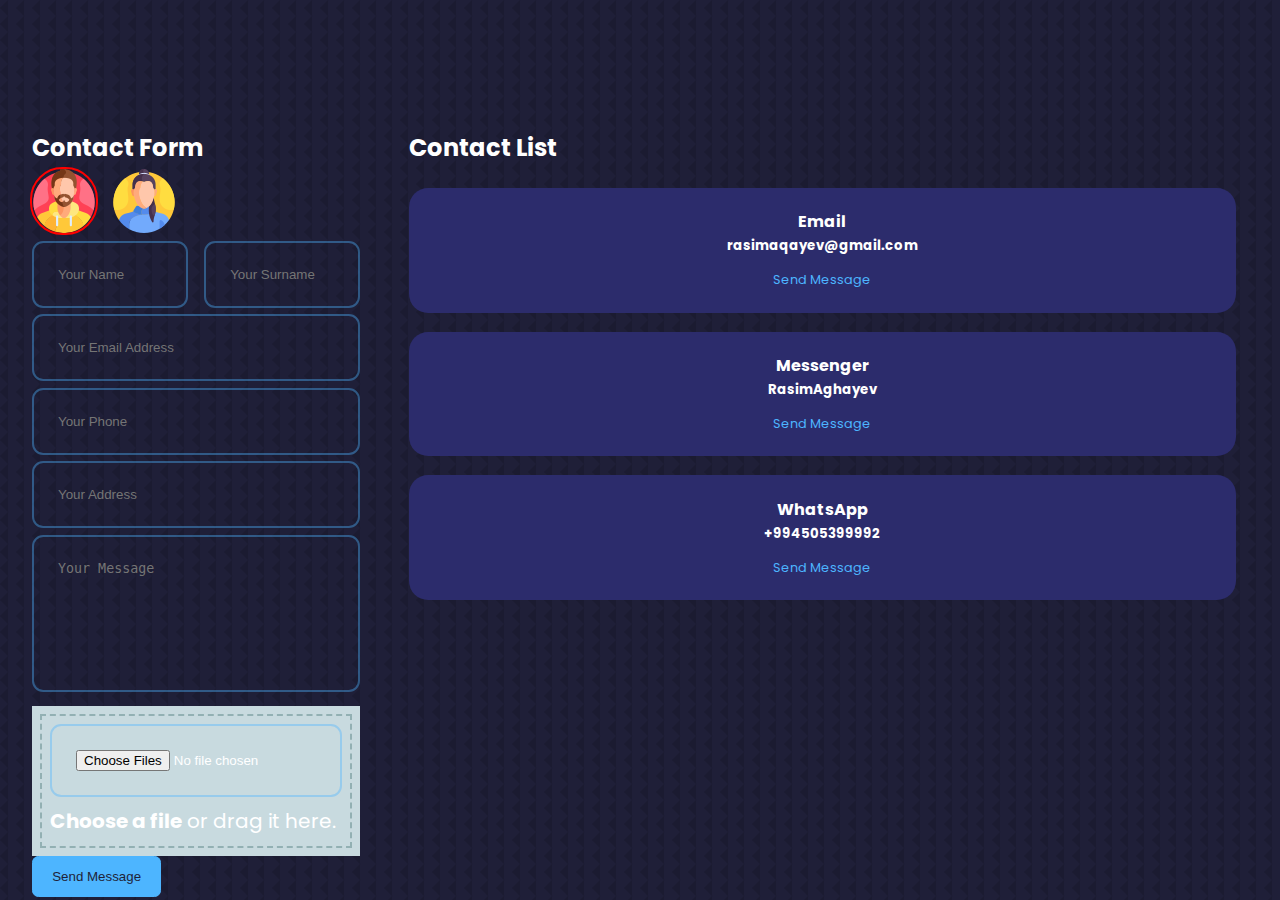
<file: fe/index.html>
<!DOCTYPE html>
<html lang="en">
<head>
    <meta charset="UTF-8">
    <title>Phone Books</title>
    <link rel='stylesheet' href='style.css' type='text/css' media='all' />
    <script>(function(e){
        const r = e.querySelectorAll("html")[0];r.className=r.className.replace(/(^|\s)no-js(\s|$)/,"$1js$2")})(document,window,0);</script>
</head>
<body>
<section id='contact'>
    <div class="container contact__container">
        <form action="http://localhost:8080" method="post" class="from__container">
            <h2>Contact Form</h2>
            <div class="two_column">
                <label>
                    <input type="radio" name="gender" value="M" checked>
                    <img src="img/man.png" alt="">
                </label>
                <label>
                    <input type="radio" name="gender" value="W">
                    <img src="img/woman.png" alt="">
                </label>
            </div>

            <div class="two_column">
                <label>
                    <input type="text" name='name' placeholder="Your Name" required/>
                </label>
                <label>
                    <input type="text" name='surname' placeholder="Your Surname" required/>
                </label>
            </div>
            <label>
                <input type="email" name="email" placeholder="Your Email Address" required/>
            </label>
            <label>
                <input type="tel" name="phone" placeholder="Your Phone" required/>
            </label>
            <label>
                <input type="text" name="address" placeholder="Your Address" required/>
            </label>
            <label for="message"></label>
            <textarea name="message" id="message" cols="30" rows="7" placeholder="Your Message" required></textarea>
            <div class="box">
                <div class="box__input">
                    <input class="box__file" type="file" name="files[]" id="file" data-multiple-caption="{count} files selected" multiple />
                    <label for="file"><strong>Choose a file</strong><span class="box__dragndrop"> or drag it here</span>.</label>
                </div>
                <div class="box__uploading">Uploading…</div>
                <div class="box__success">Done!</div>
                <div class="box__error">Error! <span></span>.</div>
            </div>
            <button class="btn btn-primary" type="submit">Send Message</button>
        </form>
        <div class="contact__lists">
            <h2>Contact List</h2>
            <article class="contact__list">
                <h4>Email</h4>
                <h5>rasimaqayev@gmail.com</h5>
                <a href="mailto:rasimaqayev@gmail.com" target='blank'>Send Message</a>
            </article>
            <article class="contact__list">
                <h4>Messenger</h4>
                <h5>RasimAghayev</h5>
                <a href="https://m.me/rasim.aghayev" target='blank'>Send Message</a>
            </article>
            <article class="contact__list">
                <h4>WhatsApp</h4>
                <h5>+994505399992</h5>
                <a href="https://wa.me/994505399992?text=CV%20React" target='blank'>Send Message</a>
            </article>
        </div>
    </div>
</section>
<script type="application/javascript" src='app.js'></script>
</body>
</html>
</file>
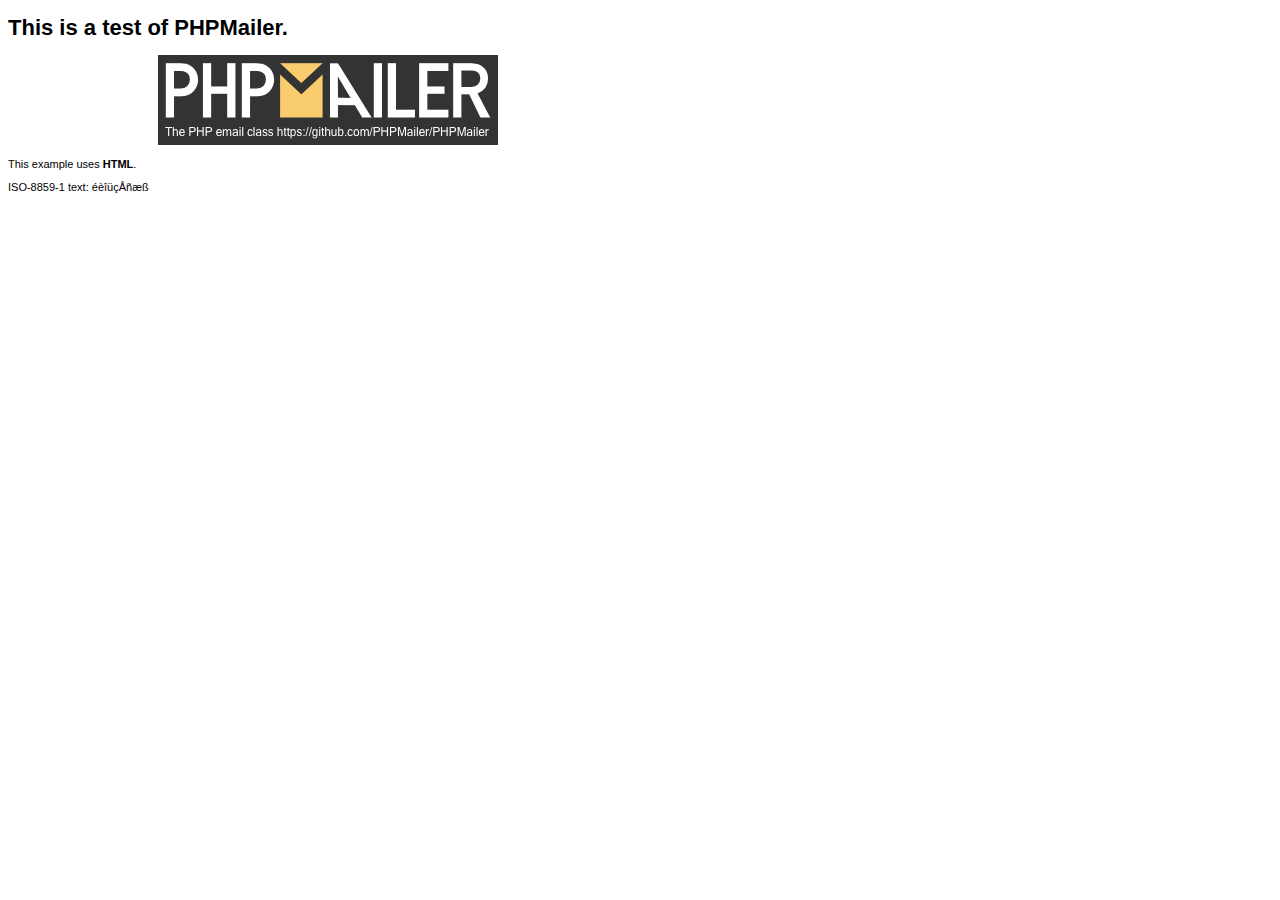
<file: be/app/libraries/OtherClass/PHPMailer/examples/contents.html>
<!DOCTYPE html>
<html lang="en">
<head>
  <meta http-equiv="Content-Type" content="text/html; charset=iso-8859-1">
  <title>PHPMailer Test</title>
</head>
<body>
<div style="width: 640px; font-family: Arial, Helvetica, sans-serif; font-size: 11px;">
  <h1>This is a test of PHPMailer.</h1>
  <div align="center">
    <a href="https://github.com/PHPMailer/PHPMailer/">
      <img src="images/phpmailer.png" height="90" width="340" alt="PHPMailer rocks">
    </a>
  </div>
  <p>This example uses <strong>HTML</strong>.</p>
  <p>ISO-8859-1 text: ���������</p>
</div>
</body>
</html>
</file>
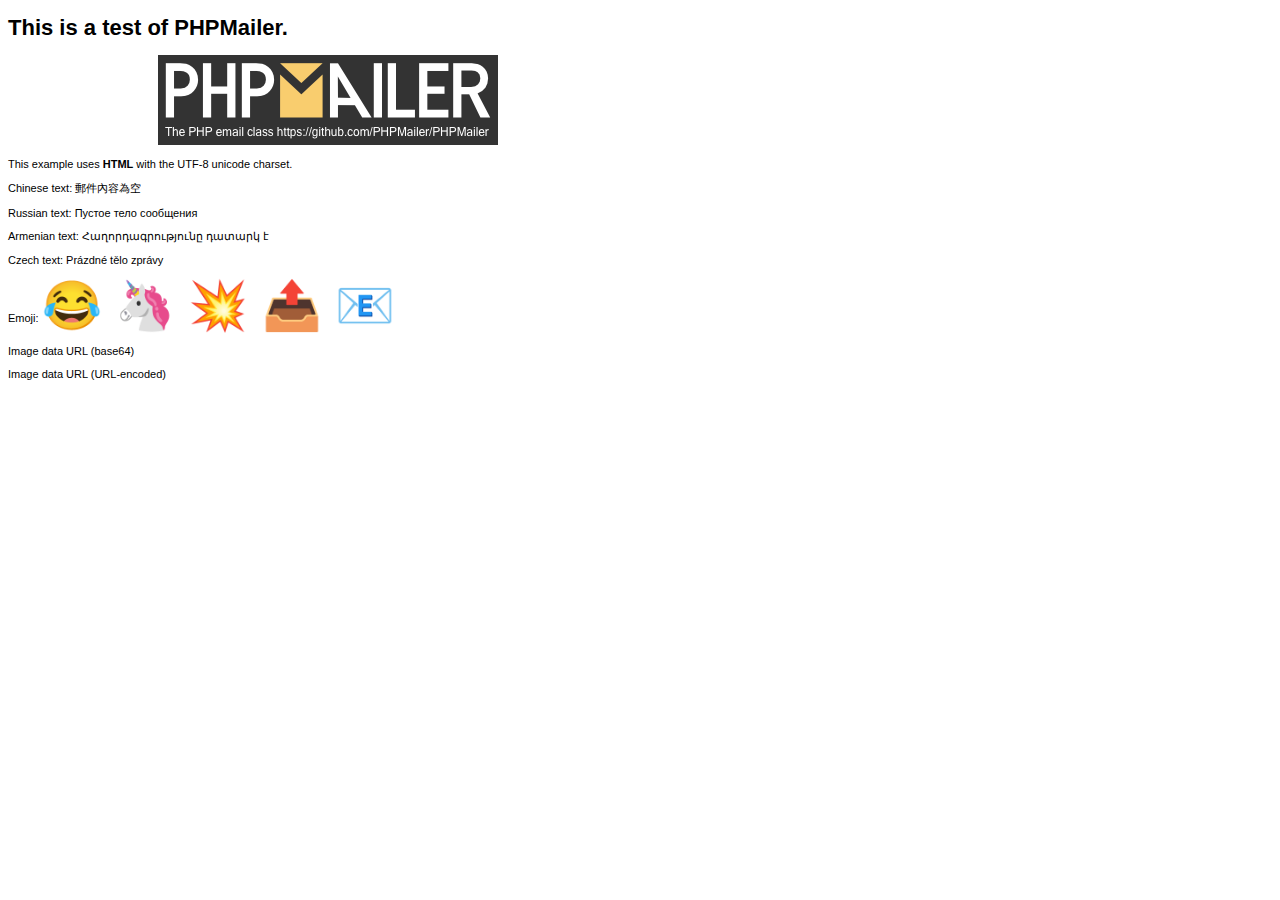
<file: be/app/libraries/OtherClass/PHPMailer/examples/contentsutf8.html>
<!DOCTYPE html>
<html lang="en">
<head>
  <meta http-equiv="Content-Type" content="text/html; charset=utf-8">
  <title>PHPMailer Test</title>
</head>
<body>
<div style="width: 640px; font-family: Arial, Helvetica, sans-serif; font-size: 11px;">
  <h1>This is a test of PHPMailer.</h1>
  <div align="center">
    <a href="https://github.com/PHPMailer/PHPMailer/"><img src="images/phpmailer.png" height="90" width="340" alt="PHPMailer rocks"></a>
  </div>
  <p>This example uses <strong>HTML</strong> with the UTF-8 unicode charset.</p>
  <p>Chinese text: 郵件內容為空</p>
  <p>Russian text: Пустое тело сообщения</p>
  <p>Armenian text: Հաղորդագրությունը դատարկ է</p>
  <p>Czech text: Prázdné tělo zprávy</p>
  <p>Emoji: <span style="font-size: 48px">😂 🦄 💥 📤 📧</span></p>
  <p>Image data URL (base64)<img src="[data-uri]" alt="#"></p>
  <p>Image data URL (URL-encoded)<img src="data:image/gif,GIF89a%01%00%01%00%00%00%00%21%F9%04%01%0A%00%01%00%2C%00%00%00%00%01%00%01%00%00%02%02L%01%00%3B" alt="#"></p>
</div>
</body>
</html>
</file>
<file: fe/style.css>
@import 'https://fonts.googleapis.com/css2?family=Poppins:wght@300;400;500;600&diplay=swap';

*{
    margin:0;
    padding: 0;
    border: 0;
    outline: 0;
    box-sizing: border-box;
    list-style: none;
    text-decoration: none;
}
:root{
    /*Color*/
    --color-bg:#1f1f38;
    --color-bg-variant:#2c2c6c;
    --color-primary:#4db5ff;
    --color-primary-variant:rgba(77,181,255,0.4);
    --color-white:#fff;
    --color-light:rgba(255,255,255,0.6);

    /*Transition*/
    --transition:  all 400ms ease;


    /*Size*/
    --container-width-lg:85%;
    --container-width-md:86%;
    --container-width-sm:90%;
}

html{
    scroll-behavior: smooth;
}

::-webkit-scrollbar{
    display: none;
}

html{
    font-family: "Poppins",sans-serif;
    background: var(--color-bg);
    color: var(--color-white);
    line-height: 1.7;
    background-image: url("img/bg-texture.png");
}


/*=========  General Styles =========*/

.container{
    width: var(--container-width-lg);
    margin: 0 auto;
}
h1,h2,h3,h4,h5,h6{
    font-weight: 700;
}
h1{
    font-size: 2.5rem;
}
section{
    margin-top: 8rem;
}

section > h2,section > h5{
    text-align: center;
    color: var(--color-light);
}

section > h2{
    color: var(--color-primary);
}

.text-light{
    color: var(--color-light);
}

a{
    color: var(--color-primary);
    transition:var(--transition);
}

a:hover{
    color: var(--color-white);
}

.btn{
    width: max-content;
    display: inline-block;
    color: var(--color-primary);
    padding: 0.75rem 1.2rem;
    border-radius: 0.4rem;
    cursor: pointer;
    border: 1px solid var(--color-primary);
    transition: var(--transition);
}

.btn:hover{
    background: var(--color-white);
    color: var(--color-bg);
    border-color: transparent;
}
.btn-primary{
    background: var(--color-primary);
    color: var(--color-bg);
}

img{
    display: block;
    width: 100%;
    object-fit: cover;
}
.container.contact__container{
    width: 95%;
    display: grid;
    grid-template-columns: 27% 68%;
    gap: 4%;
}
.contact__lists{
    display: flex;
    flex-direction: column;
    gap: 1.2rem;
}
.contact__list{
    background: var(--color-bg-variant);
    padding: 1.2rem;
    border-radius: 1.2rem;
    text-align: center;
    border: 1px solid transparent;
    transition: var(--transition);
}
.contact__list:hover{
    border-color: var(--color-primary-variant);
    background: transparent;
}
.contact__list a{
    margin-top: 0.7rem;
    display: inline-block;
    font-size: 0.8rem;
}


/*=============FROM++++++++++++++++++++=*/

from{
    display: flex;
    flex-direction: column;
    gap: 2rem;
}
input,textarea{
    width: 100%;
    padding: 1.5rem;
    margin-bottom: 0.4rem;
    border-radius: 0.7rem;
    background: transparent;
    border: 2px solid var(--color-primary-variant);
    resize: none;
    color: var(--color-white);
}
.two_column{
    display: inline-flex;
    flex-flow: row nowrap;
    gap: 1rem;
}
.two_column input[type=radio] {
    position: absolute;
    opacity: 0;
    width: 0;
    height: 0;
}
.two_column input[type=radio] + img {
    cursor: pointer;
    width: 64px;
    height: 64px;
}

.two_column input[type=radio]:checked + img {
    outline: 2px solid #f00;
    border-radius: 1.9rem;
}
.box
{
    font-size: 1.25rem; /* 20 */
    background-color: #c8dadf;
    position: relative;
    padding: 2vh;
}
.box.has-advanced-upload
{
    outline: 2px dashed #92b0b3;
    outline-offset: -10px;

    -webkit-transition: outline-offset .15s ease-in-out, background-color .15s linear;
    transition: outline-offset .15s ease-in-out, background-color .15s linear;
}
.box.is-dragover
{
    outline-offset: -20px;
    outline-color: #c8dadf;
    background-color: #fff;
}
.box__dragndrop,
.box__icon
{
    display: none;
}
.box.has-advanced-upload .box__dragndrop
{
    display: inline;
}
.box.has-advanced-upload .box__icon
{
    width: 100%;
    height: 80px;
    fill: #92b0b3;
    display: block;
    margin-bottom: 40px;
}

.box.is-uploading .box__input,
.box.is-success .box__input,
.box.is-error .box__input
{
    visibility: hidden;
}

.box__uploading,
.box__success,
.box__error
{
    display: none;
}
.box.is-uploading .box__uploading,
.box.is-success .box__success,
.box.is-error .box__error
{
    display: block;
    position: absolute;
    top: 50%;
    right: 0;
    left: 0;

    -webkit-transform: translateY( -50% );
    transform: translateY( -50% );
}
.box__uploading
{
    font-style: italic;
}
.box__success
{
    -webkit-animation: appear-from-inside .25s ease-in-out;
    animation: appear-from-inside .25s ease-in-out;
}
@-webkit-keyframes appear-from-inside
{
    from	{ -webkit-transform: translateY( -50% ) scale( 0 ); }
    75%		{ -webkit-transform: translateY( -50% ) scale( 1.1 ); }
    to		{ -webkit-transform: translateY( -50% ) scale( 1 ); }
}
@keyframes appear-from-inside
{
    from	{ transform: translateY( -50% ) scale( 0 ); }
    75%		{ transform: translateY( -50% ) scale( 1.1 ); }
    to		{ transform: translateY( -50% ) scale( 1 ); }
}

.box__restart
{
    font-weight: 700;
}
.box__restart:focus,
.box__restart:hover
{
    color: #39bfd3;
}

.js .box__file
{
    width: 0.1px;
    height: 0.1px;
    opacity: 0;
    overflow: hidden;
    position: absolute;
    z-index: -1;
}
.js .box__file + label
{
    max-width: 80%;
    text-overflow: ellipsis;
    white-space: nowrap;
    cursor: pointer;
    display: inline-block;
    overflow: hidden;
}
.js .box__file + label:hover strong,
.box__file:focus + label strong,
.box__file.has-focus + label strong
{
    color: #39bfd3;
}
.js .box__file:focus + label,
.js .box__file.has-focus + label
{
    outline: -webkit-focus-ring-color auto 5px;
}
.js .box__file + label *
{
    /* pointer-events: none; */ /* in case of FastClick lib use */
}

.no-js .box__file + label
{
    display: none;
}

.no-js .box__button
{
    display: block;
}
.box__button
{
    font-weight: 700;
    color: #e5edf1;
    background-color: #39bfd3;
    display: none;
    padding: 8px 16px;
    margin: 40px auto 0;
}
.box__button:hover,
.box__button:focus
{
    background-color: #0f3c4b;
}
/*============ Media Queries (Medium Devices) ============*/

@media screen and (max-width: 1024px){
    .container{
        width: var(--container-width-md);
    }
    section{
        margin-top: 6rem;
    }
    .container.contact__container{
        grid-template-columns: 1fr;
        gap: 2rem;
    }
    .two_column{
        width: 100%;
    }
}

@media screen and (max-width: 600px) {
    .container{
        width: var(--container-width-sm);
    }
    section > h2{
        margin-bottom: 2rem;
    }
    .two_column{
        width: 100%;
     }
    .container.contact__container{
        width: var(--container-width-sm);
    }
}
</file>
